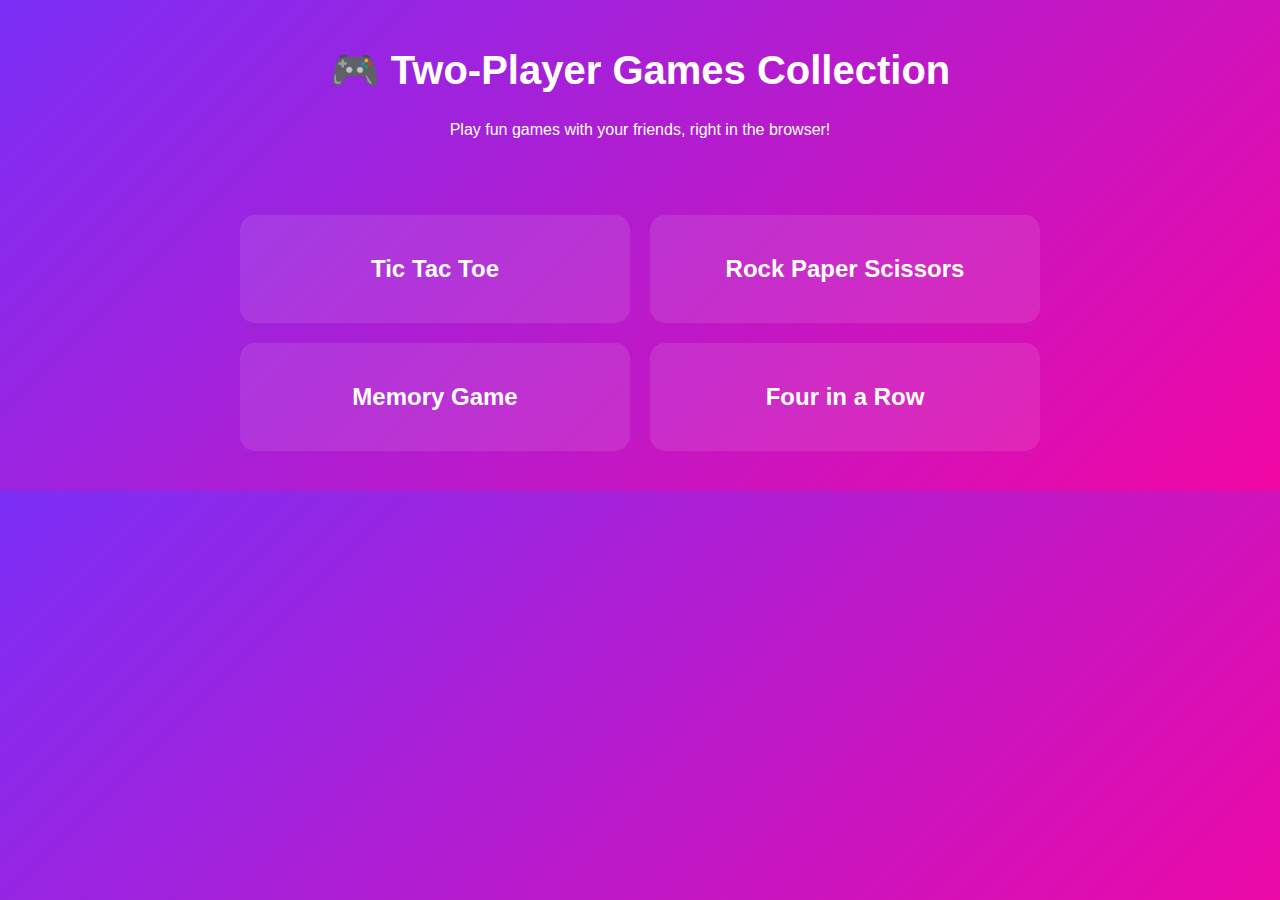
<file: index.html>
<!DOCTYPE html>
<html lang="en">
<head>
  <meta charset="UTF-8">
  <meta name="viewport" content="width=device-width, initial-scale=1.0">
  <title>Two-Player Games Collection</title>
  <link rel="stylesheet" href="style.css">
</head>
<body>
  <header>
    <h1>🎮 Two-Player Games Collection</h1>
    <p>Play fun games with your friends, right in the browser!</p>
  </header>

  <main class="games-container">
    <div class="game-card">
      <a href="tic_tac_toe.html">Tic Tac Toe</a>
    </div>
    <div class="game-card">
      <a href="rock-paper-scissors.html">Rock Paper Scissors</a>
    </div>
    <div class="game-card">
      <a href="memory-game.html">Memory Game</a>
    </div>
    <div class="game-card">
      <a href="4_in_a_row.html">Four in a Row</a>
    </div>
  </main>
</body>
</html>
</file>
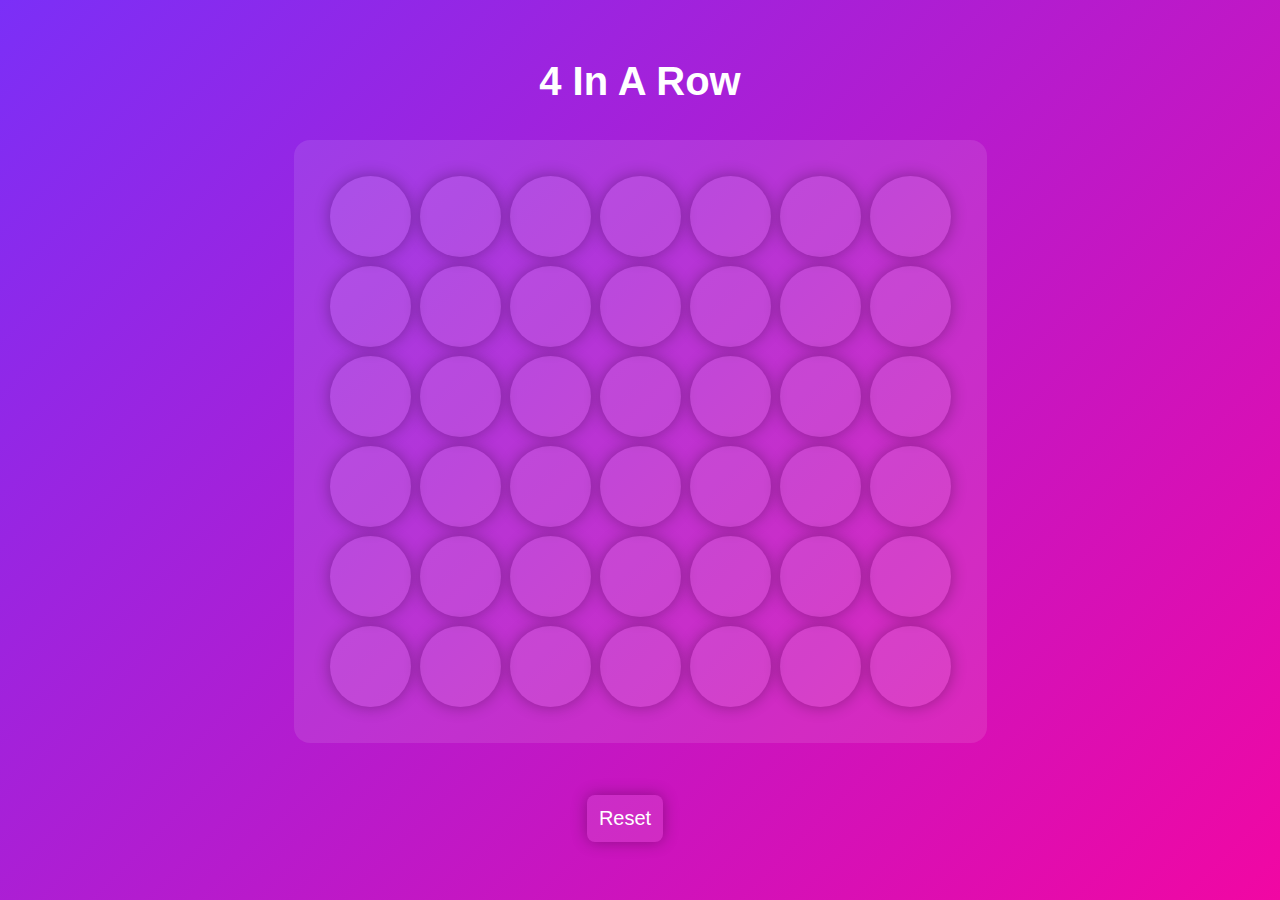
<file: 4_in_a_row.html>
<!DOCTYPE html>
    <html lang="en">
        <head>
            <meta charset="UTF-8">
            <meta name="viewport" content="width=device-width, initial-scale=1.0">
            <title>4 In A Row</title>
            <link rel="stylesheet" href="4_in_a_row_style.css">
            
        </head>
        <body>
            <div class="msg-container hide">
                <p id="msg">Winner</p>
                <button id="newgame-btn">New Game</button>
            </div>
            <main>
                <h1>4 In A Row</h1>
                <div class="game">
                    <div class="board">
                        <div class="column" data-col = "0">
                            <div class="box" data-row = "0"></div>
                            <div class="box" data-row = "1"></div>
                            <div class="box" data-row = "2"></div>
                            <div class="box" data-row = "3"></div>
                            <div class="box" data-row = "4"></div>
                            <div class="box" data-row = "5"></div>
                        </div>

                        <div class="column" data-col = "1">
                            <div class="box" data-row = "0"></div>
                            <div class="box" data-row = "1"></div>
                            <div class="box" data-row = "2"></div>
                            <div class="box" data-row = "3"></div>
                            <div class="box" data-row = "4"></div>
                            <div class="box" data-row = "5"></div>
                        </div>

                        <div class="column" data-col = "2">
                            <div class="box" data-row = "0"></div>
                            <div class="box" data-row = "1"></div>
                            <div class="box" data-row = "2"></div>
                            <div class="box" data-row = "3"></div>
                            <div class="box" data-row = "4"></div>
                            <div class="box" data-row = "5"></div>
                        </div>

                        <div class="column" data-col = "3">
                            <div class="box" data-row = "0"></div>
                            <div class="box" data-row = "1"></div>
                            <div class="box" data-row = "2"></div>
                            <div class="box" data-row = "3"></div>
                            <div class="box" data-row = "4"></div>
                            <div class="box" data-row = "5"></div>
                        </div>

                        <div class="column" data-col = "4">
                            <div class="box" data-row = "0"></div>
                            <div class="box" data-row = "1"></div>
                            <div class="box" data-row = "2"></div>
                            <div class="box" data-row = "3"></div>
                            <div class="box" data-row = "4"></div>
                            <div class="box" data-row = "5"></div>
                        </div>

                        <div class="column" data-col = "5">
                            <div class="box" data-row = "0"></div>
                            <div class="box" data-row = "1"></div>
                            <div class="box" data-row = "2"></div>
                            <div class="box" data-row = "3"></div>
                            <div class="box" data-row = "4"></div>
                            <div class="box" data-row = "5"></div>
                        </div>

                        <div class="column" data-col = "6">
                            <div class="box" data-row = "0"></div>
                            <div class="box" data-row = "1"></div>
                            <div class="box" data-row = "2"></div>
                            <div class="box" data-row = "3"></div>
                            <div class="box" data-row = "4"></div>
                            <div class="box" data-row = "5"></div>
                        </div>
                    </div>
                </div>
                <button id="reset-btn">Reset</button>
                <script src="4_in_a_row_script.js"></script>
            </main>
        </body>
    </html>
</file>
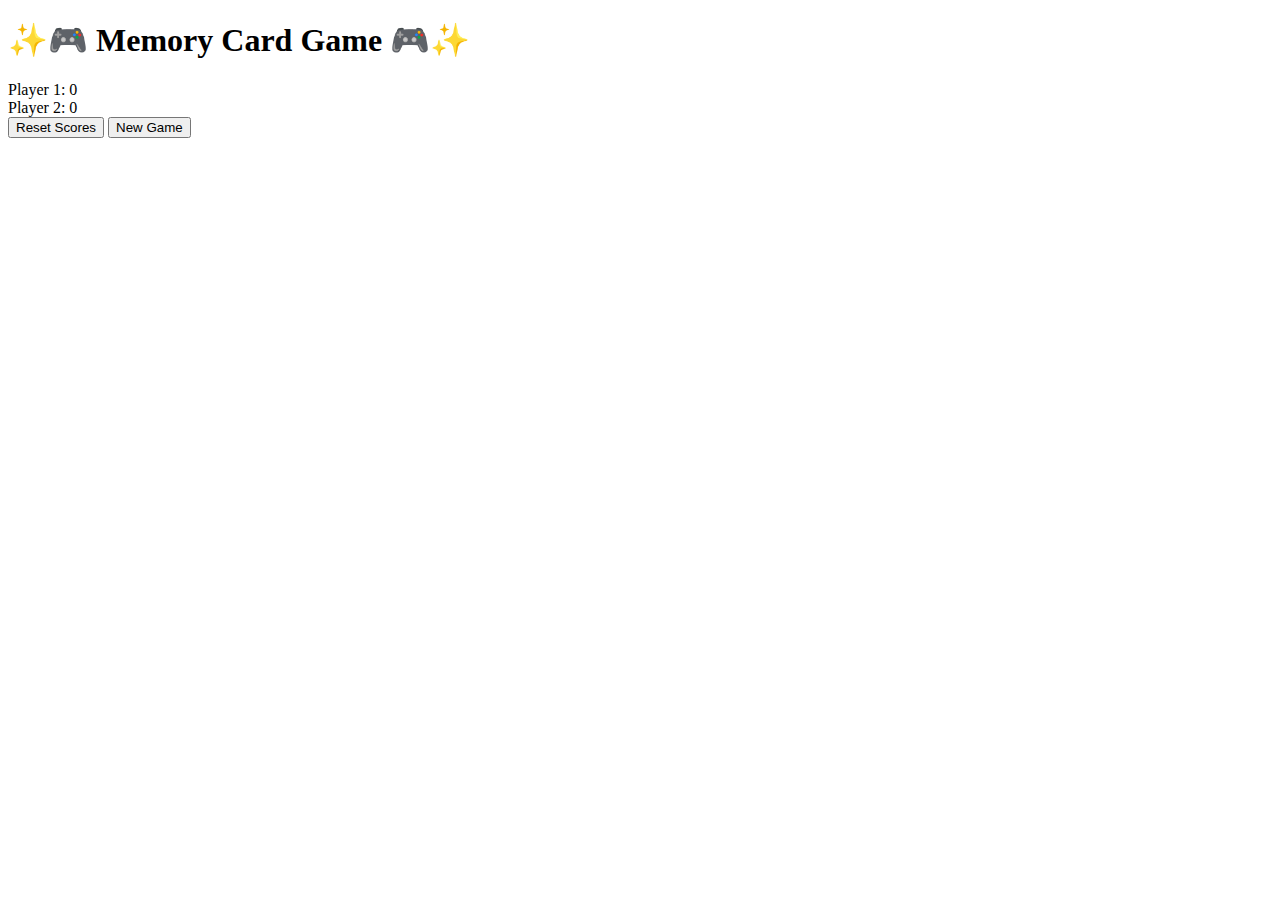
<file: memory_game.html>
<!DOCTYPE html>
<html lang="en">
<head>
  <meta charset="UTF-8"/>
  <meta name="viewport" content="width=device-width, initial-scale=1.0"/>
  <title>Memory Card Game - 2 Players</title>
</head>
<body>
  <div class="game-container">
    <h1>✨🎮 Memory Card Game 🎮✨</h1>
    <div class="scoreboard">
      <div id="player1" class="player active">Player 1: <span id="score1">0</span></div>
      <div id="player2" class="player">Player 2: <span id="score2">0</span></div>
    </div>
    <div class="grid" id="game-grid"></div>
    <div class="controls">
      <button class="btn" onclick="resetScores()">Reset Scores</button>
      <button class="btn" onclick="resetGame()">New Game</button>
    </div>
    <div class="winner" id="winner"></div>
  </div>
</body>
</html>
</file>
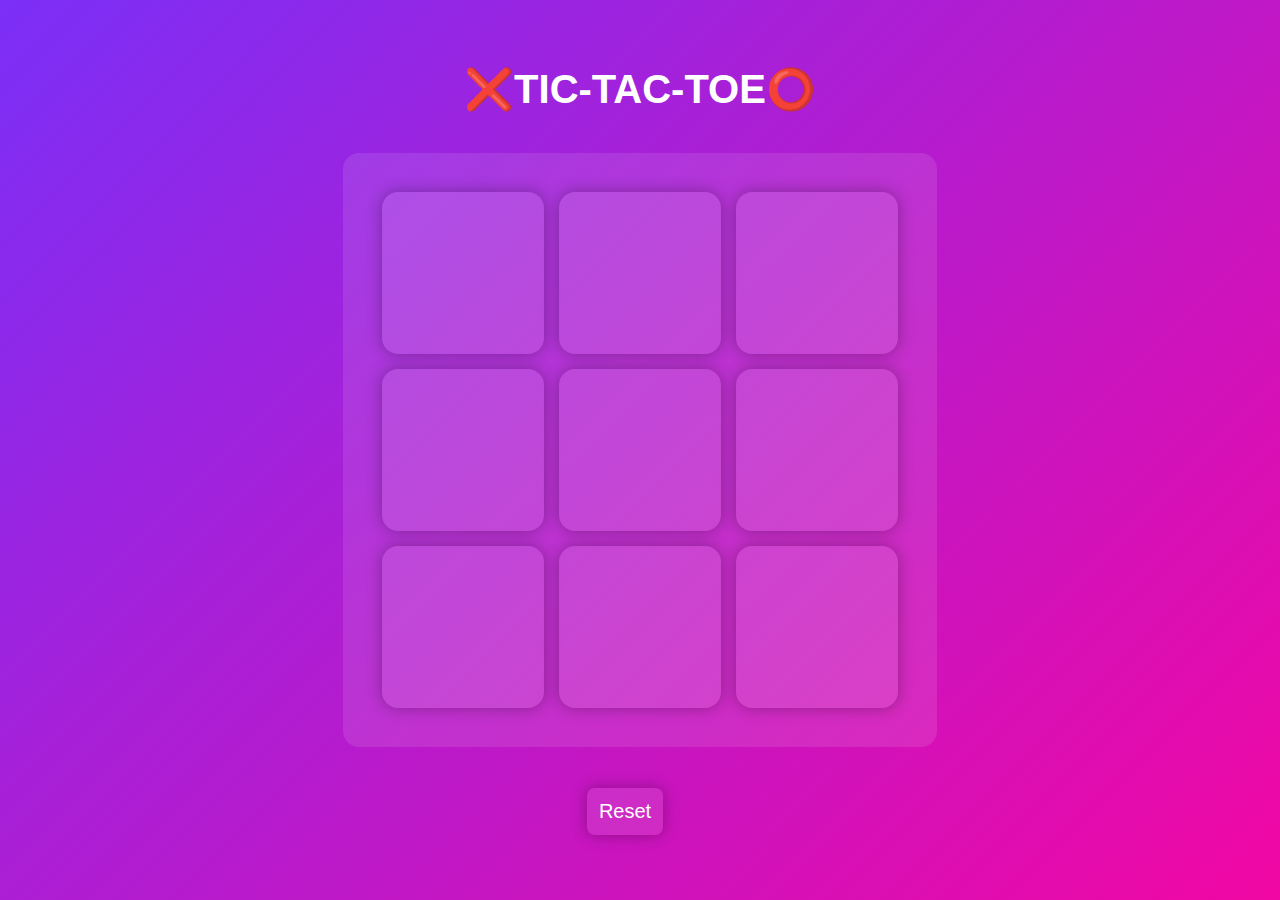
<file: tic_tac_toe.html>
<!DOCTYPE html>
<html lang="en">

    <head>
        <meta charset="UTF-8">
        <meta name="viewport" content="width=device-width, initial-scale=1.0">
        <title>Tic-Tac-Toe</title>
        <link rel="stylesheet" href="tic_tac_toe_style.css">
    </head>

    <body>
        <div class="msg-container hide">
            <p id="msg">Winner</p>
            <button id="newgame-btn">New Game</button>
        </div>
        <main>
            <h1>❌TIC-TAC-TOE⭕</h1>
            
            <div class="container">
                <div class="game">
                    <button class="box"></button>
                    <button class="box"></button>
                    <button class="box"></button>
                    <button class="box"></button>
                    <button class="box"></button>
                    <button class="box"></button>
                    <button class="box"></button>
                    <button class="box"></button>
                    <button class="box"></button>
                </div>
            </div>
            <button id="reset-btn">Reset</button>
        </main>   
        <script src="tic_tac_toe_script.js"></script> 
    </body>

</html>
</file>
<file: style.css>
body {
    font-family: Arial, sans-serif;
    background: linear-gradient(135deg, #7b2ff7, #f107a3);
    color: #fff;
    text-align: center;
    margin: 0;
    padding: 0;
}

header {
  padding: 20px;
}

h1 {
  font-size: 2.5rem;
}

.games-container {
  display: grid;
  grid-template-columns: repeat(2, 1fr); /* 2 by 2 grid */
  gap: 20px;
  padding: 40px;
  max-width: 800px;
  margin: 0 auto;
}

.game-card {
  background: rgba(255, 255, 255, 0.1);
  border-radius: 15px;
  padding: 40px 20px;
  transition: transform 0.2s ease, background 0.3s ease;
  cursor: pointer;
}

.game-card:hover {
  transform: scale(1.05);
  background: rgba(255, 255, 255, 0.2);
}

a {
  text-decoration: none;
  color: #fff;
  font-size: 1.5rem;
  font-weight: bold;
  display: block;
}
</file>
<file: 4_in_a_row_style.css>
* {
    padding: 0;
    margin: 0;
    font-family: Arial, sans-serif;
    color: #fff;
    text-align: center;
}

html,body {
    height: 100%;
    text-align: center;
    background: linear-gradient(135deg, #7b2ff7, #f107a3);
    background-attachment: fixed;
    background-size: cover;
    background-repeat: no-repeat;
}

main {
    display: flex;
    flex-direction: column;
    justify-content: center;
    align-items: center;
    height: 100vh;
}

h1 {
    font-size: 2.5rem;
}

.game {
    height: 75vh;
    display: flex;
    justify-content: center;
    align-items: center;
}

.board {
    background: rgba(255, 255, 255, 0.1);
    display: grid;
    grid-template-columns: repeat(7, 1fr);
    justify-items: center;
    align-items: center;
    gap: 1vmin;
    border-radius: 1rem;
    border: none;
    padding : 4vmin;
    box-sizing: border-box;
}

.column {
    display: flex;
    flex-direction: column;
    gap: 1vmin;
    align-items: center;
    justify-content: flex-start;
    width: 9vmin;
}

.box {
    background: rgba(255, 255, 255, 0.1);
    height: 9vmin;
    width: 9vmin;
    border-radius: 50%;
    border: none;
    box-shadow: 0 0 1rem rgb(0,0,0,0.3);
    transition: background 0.3s;
    user-select: none;
}

.player1 {
    background: #FFD700;
}

.player2 {
    background: #00E5FF;
}

.win {
    box-shadow: 0 0 0.5rem #fff;
}

#reset-btn, #newgame-btn, #back-btn{
    background: rgba(255, 255, 255, 0.1);
    padding: 0.75rem;
    font-size: 1.25rem;
    border-radius: 0.5rem;
    border: none;
    box-shadow: 0 0 1rem rgb(0,0,0,0.3);
    margin-top: 1rem;
}

#reset-btn:hover, #newgame-btn:hover, #back-btn:hover {
    background: #42a5f5;
    transform: scale(1.05);
}

#reset-btn, #newgame-btn {
    margin-right: 30px;
}

#msg {
    font-size: 5vmin;
}

.msg-container {
    height: 100vmin;
    display: flex;
    justify-content: center;
    align-items: center;
    flex-direction: column;
    gap: 3vmin;
}

.hide {
    display: none;
}
</file>
<file: tic_tac_toe_style.css>
* {
    padding: 0;
    margin: 0;
    font-family: Arial, sans-serif;
    color: #fff;
    text-align: center;
}

html,body {
    height: 100%;
    text-align: center;
    background: linear-gradient(135deg, #7b2ff7, #f107a3);
    background-attachment: fixed;
    background-size: cover;
    background-repeat: no-repeat;
}

main {
    display: flex;
    flex-direction: column;
    justify-content: center;
    align-items: center;
    height: 100vh;
}

h1 {
    font-size: 2.5rem;
}

.container {
    height: 75vh;
    display: flex;
    justify-content: center;
    align-items: center;
}

.game {
    background: rgba(255, 255, 255, 0.1);
    height: 58vmin;
    width: 58vmin;
    display: grid;
    grid-template-columns: repeat(3, 1fr);
    justify-items: center;
    align-items: center;
    aspect-ratio: 1/1;
    gap: 1vmin;
    border-radius: 1rem;
    border: none;
    padding : 4vmin;
}

.box {
    background: rgba(255, 255, 255, 0.1);
    height: 18vmin;
    width: 18vmin;
    border-radius: 1rem;
    border: none;
    box-shadow: 0 0 1rem rgb(0,0,0,0.3);
    font-size: 8vmin;
}

.box:hover {
    transform: scale(1.05);
    background: rgba(255, 255, 255, 0.2);
}

.btn{
    display: flex;
    flex-direction: row;
    align-items: center;
}

#reset-btn, #newgame-btn, #back-btn{
    background: rgba(255, 255, 255, 0.1);
    padding: 0.75rem;
    font-size: 1.25rem;
    border-radius: 0.5rem;
    border: none;
    box-shadow: 0 0 1rem rgb(0,0,0,0.3);
}

#reset-btn, #newgame-btn {
    margin-right: 30px;
}

#msg {
    font-size: 5vmin;
}

.msg-container {
    height: 100vmin;
    display: flex;
    justify-content: center;
    align-items: center;
    flex-direction: column;
    gap: 3vmin;
}

.hide {
    display: none;
}

#reset-btn:hover, #newgame-btn:hover, #back-btn:hover{
    background: #42a5f5;
    transform: scale(1.05);
}
</file>
